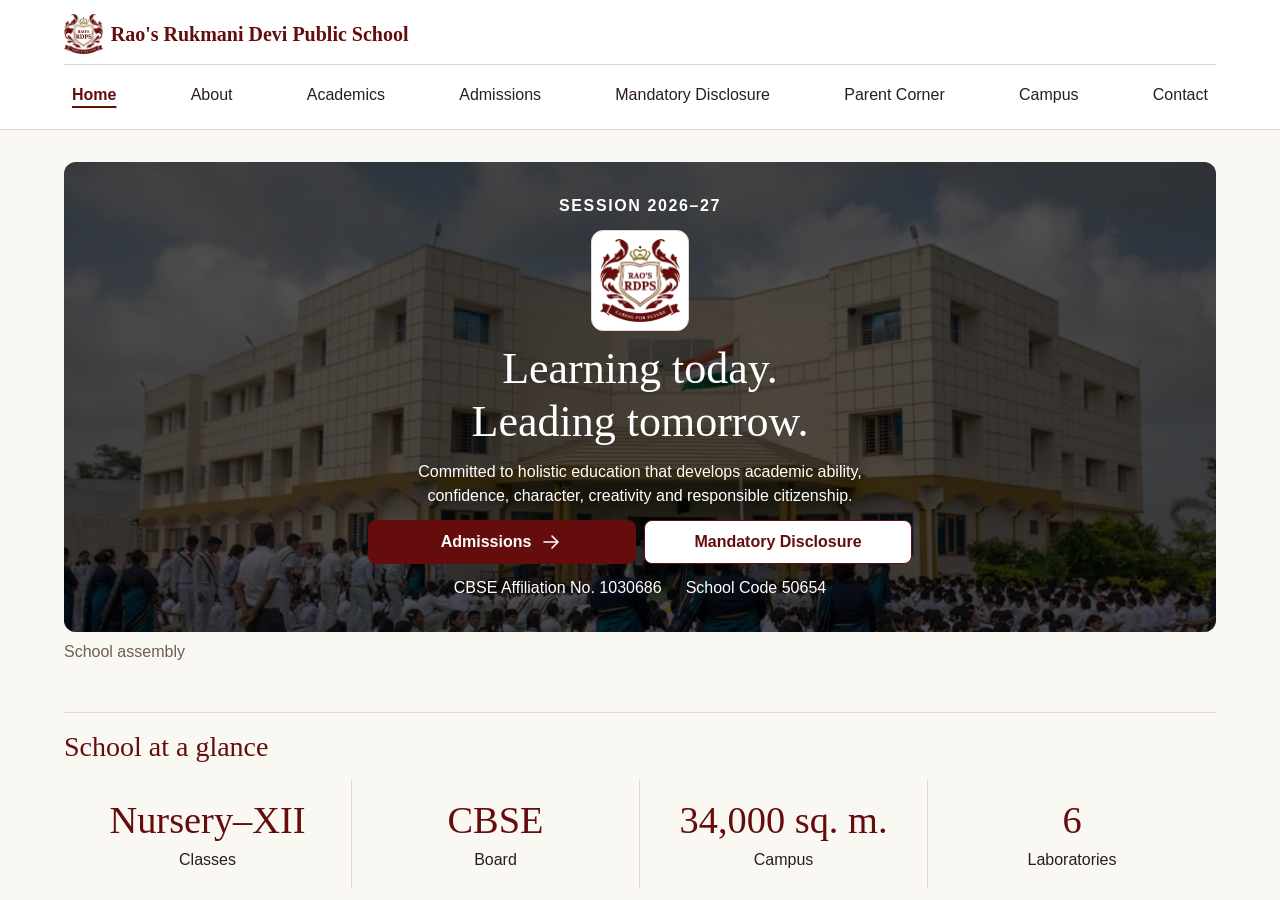
<file: index.html>
<!doctype html>
<html lang="en">
<head>
  <meta charset="utf-8">
  <meta name="viewport" content="width=device-width, initial-scale=1">
  <meta name="color-scheme" content="light">
  <title>Rao's Rukmani Devi Public School — Home</title>
  <meta name="description" content="Explore the school at a glance, our philosophy, academic pathways, quick links and notices.">
  <meta name="robots" content="noindex">
  <link rel="stylesheet" href="styles.css">
  <script src="site-content.js" defer></script>
  <script src="site-config.js" defer></script>
  <script src="site.js" defer></script>
</head>
<body data-page="home">
  <header id="site-header" class="site-header"></header>
  <main id="main-content" class="site-main" tabindex="-1">
    <noscript>
      <div class="container page-shell noscript-fallback">
        <p>Rao's Rukmani Devi Public School</p>
        <h1>Home</h1>
        <p>This page needs JavaScript. Please enable JavaScript or call the school for help.</p>
        <p>Phone: <a href="tel:+917793276722">07793-276722</a> or <a href="tel:+916266220549">6266220549</a>.</p>
      </div>
    </noscript>
  </main>
  <footer id="site-footer" class="site-footer"></footer>
</body>
</html>
</file>
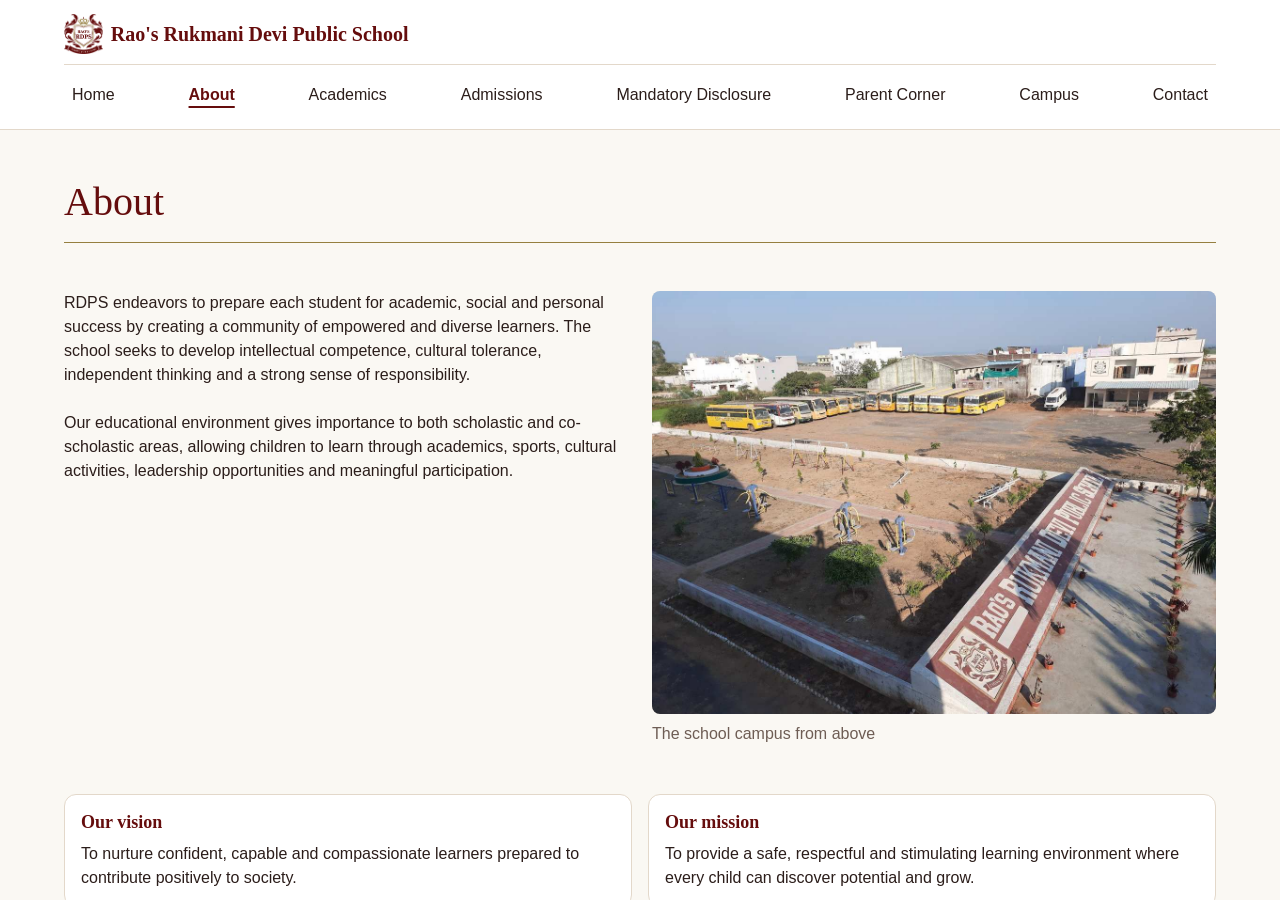
<file: about.html>
<!doctype html>
<html lang="en">
<head>
  <meta charset="utf-8">
  <meta name="viewport" content="width=device-width, initial-scale=1">
  <meta name="color-scheme" content="light">
  <title>Rao's Rukmani Devi Public School — About</title>
  <meta name="description" content="Read about our philosophy, the principal&#x27;s message, staff, alumni and CBSE affiliation.">
  <meta name="robots" content="noindex">
  <link rel="stylesheet" href="styles.css">
  <script src="site-content.js" defer></script>
  <script src="site-config.js" defer></script>
  <script src="site.js" defer></script>
</head>
<body data-page="about">
  <header id="site-header" class="site-header"></header>
  <main id="main-content" class="site-main" tabindex="-1">
    <noscript>
      <div class="container page-shell noscript-fallback">
        <p>Rao's Rukmani Devi Public School</p>
        <h1>About</h1>
        <p>This page needs JavaScript. Please enable JavaScript or call the school for help.</p>
        <p>Phone: <a href="tel:+917793276722">07793-276722</a> or <a href="tel:+916266220549">6266220549</a>.</p>
      </div>
    </noscript>
  </main>
  <footer id="site-footer" class="site-footer"></footer>
</body>
</html>
</file>
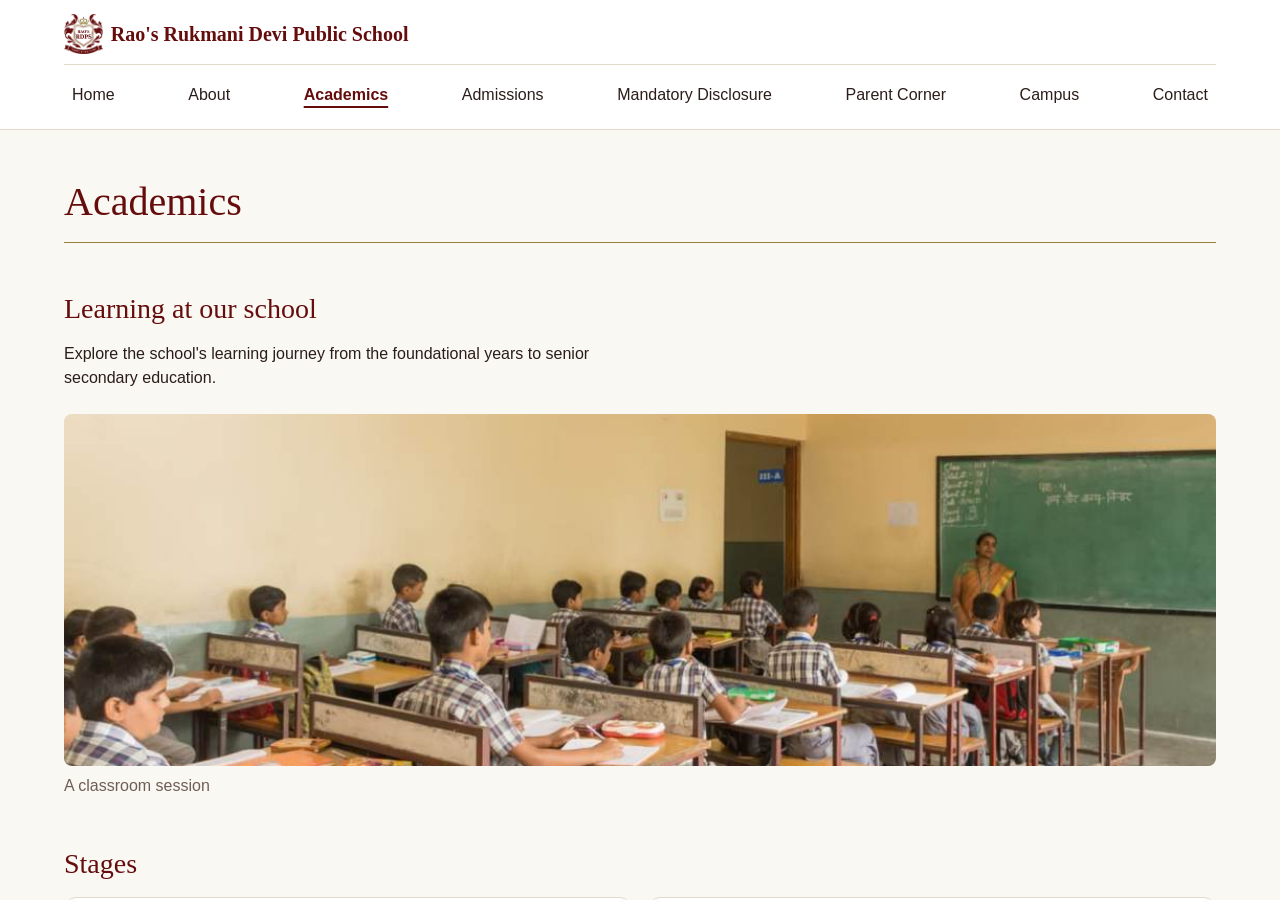
<file: academics.html>
<!doctype html>
<html lang="en">
<head>
  <meta charset="utf-8">
  <meta name="viewport" content="width=device-width, initial-scale=1">
  <meta name="color-scheme" content="light">
  <title>Rao's Rukmani Devi Public School — Academics</title>
  <meta name="description" content="Explore learning stages from Nursery to Class XII, Senior Secondary streams and a sample book list.">
  <meta name="robots" content="noindex">
  <link rel="stylesheet" href="styles.css">
  <script src="site-content.js" defer></script>
  <script src="site-config.js" defer></script>
  <script src="site.js" defer></script>
</head>
<body data-page="academics">
  <header id="site-header" class="site-header"></header>
  <main id="main-content" class="site-main" tabindex="-1">
    <noscript>
      <div class="container page-shell noscript-fallback">
        <p>Rao's Rukmani Devi Public School</p>
        <h1>Academics</h1>
        <p>This page needs JavaScript. Please enable JavaScript or call the school for help.</p>
        <p>Phone: <a href="tel:+917793276722">07793-276722</a> or <a href="tel:+916266220549">6266220549</a>.</p>
      </div>
    </noscript>
  </main>
  <footer id="site-footer" class="site-footer"></footer>
</body>
</html>
</file>
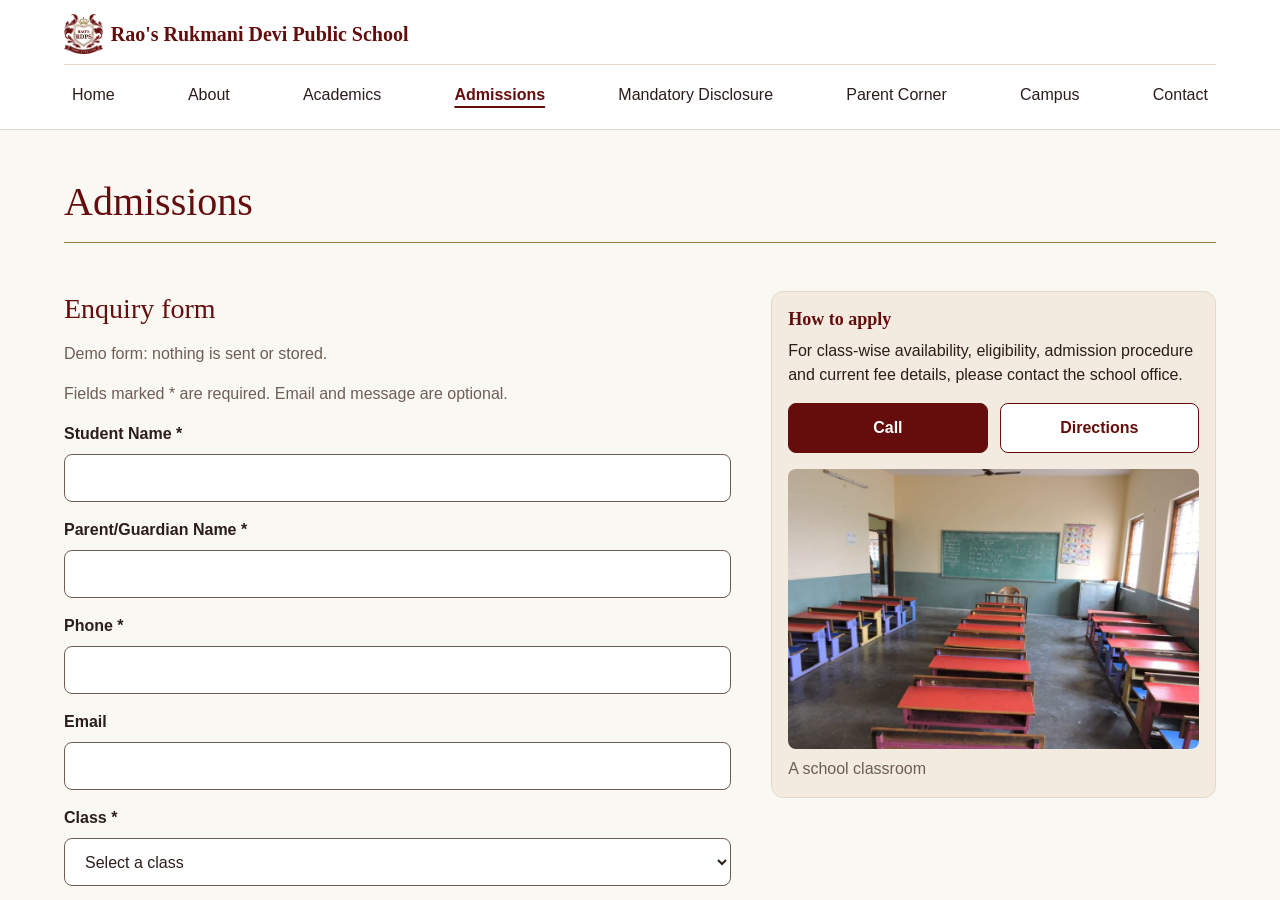
<file: admissions.html>
<!doctype html>
<html lang="en">
<head>
  <meta charset="utf-8">
  <meta name="viewport" content="width=device-width, initial-scale=1">
  <meta name="color-scheme" content="light">
  <title>Rao's Rukmani Devi Public School — Admissions</title>
  <meta name="description" content="Find out how to apply, try the demo enquiry form and contact the school about admissions.">
  <meta name="robots" content="noindex">
  <link rel="stylesheet" href="styles.css">
  <script src="site-content.js" defer></script>
  <script src="site-config.js" defer></script>
  <script src="site.js" defer></script>
</head>
<body data-page="admissions">
  <header id="site-header" class="site-header"></header>
  <main id="main-content" class="site-main" tabindex="-1">
    <noscript>
      <div class="container page-shell noscript-fallback">
        <p>Rao's Rukmani Devi Public School</p>
        <h1>Admissions</h1>
        <p>This page needs JavaScript. Please enable JavaScript or call the school for help.</p>
        <p>Phone: <a href="tel:+917793276722">07793-276722</a> or <a href="tel:+916266220549">6266220549</a>.</p>
      </div>
    </noscript>
  </main>
  <footer id="site-footer" class="site-footer"></footer>
</body>
</html>
</file>
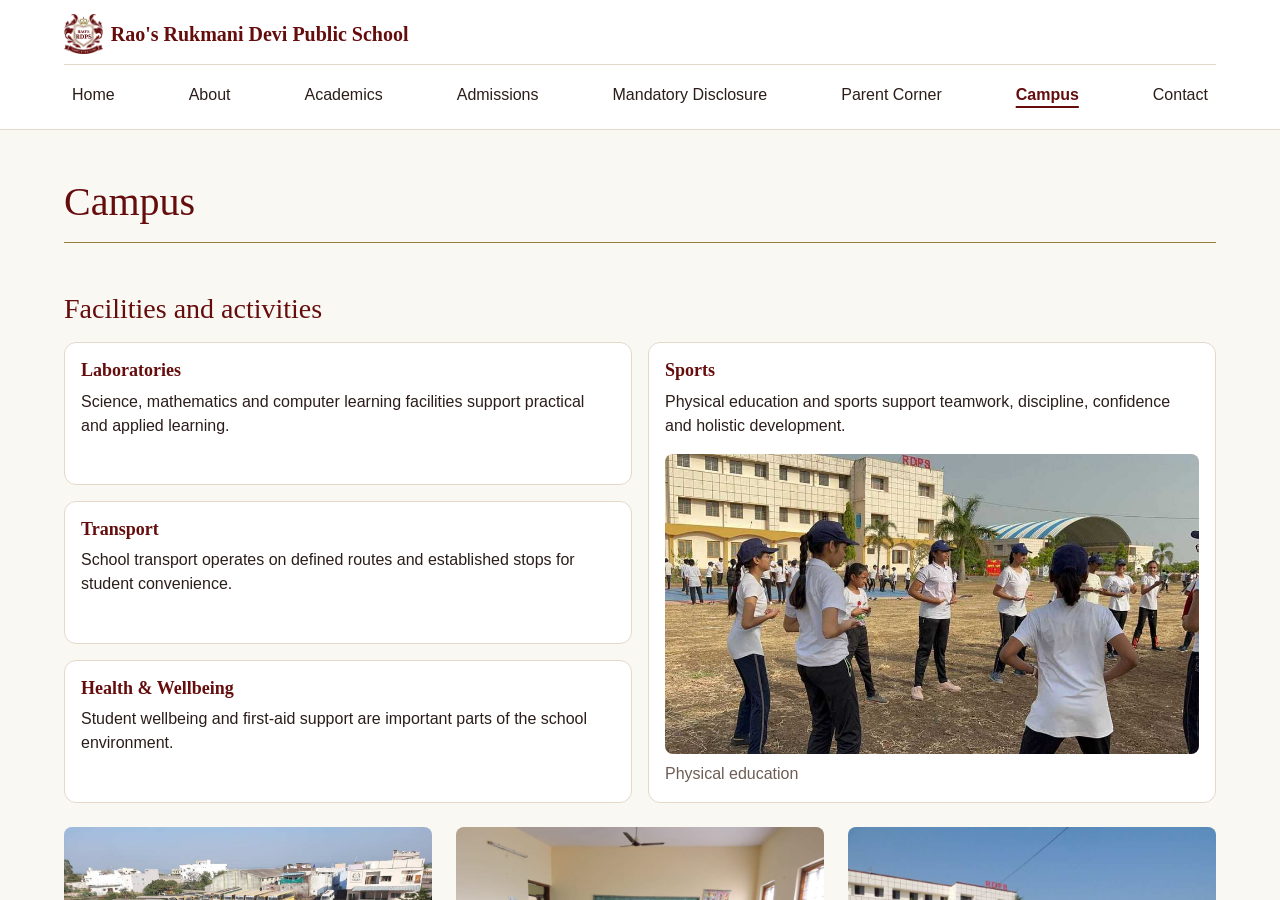
<file: campus.html>
<!doctype html>
<html lang="en">
<head>
  <meta charset="utf-8">
  <meta name="viewport" content="width=device-width, initial-scale=1">
  <meta name="color-scheme" content="light">
  <title>Rao's Rukmani Devi Public School — Campus</title>
  <meta name="description" content="Explore school facilities and activities, including laboratories, sports, transport, wellbeing and video availability.">
  <meta name="robots" content="noindex">
  <link rel="stylesheet" href="styles.css">
  <script src="site-content.js" defer></script>
  <script src="site-config.js" defer></script>
  <script src="site.js" defer></script>
</head>
<body data-page="campus">
  <header id="site-header" class="site-header"></header>
  <main id="main-content" class="site-main" tabindex="-1">
    <noscript>
      <div class="container page-shell noscript-fallback">
        <p>Rao's Rukmani Devi Public School</p>
        <h1>Campus</h1>
        <p>This page needs JavaScript. Please enable JavaScript or call the school for help.</p>
        <p>Phone: <a href="tel:+917793276722">07793-276722</a> or <a href="tel:+916266220549">6266220549</a>.</p>
      </div>
    </noscript>
  </main>
  <footer id="site-footer" class="site-footer"></footer>
</body>
</html>
</file>
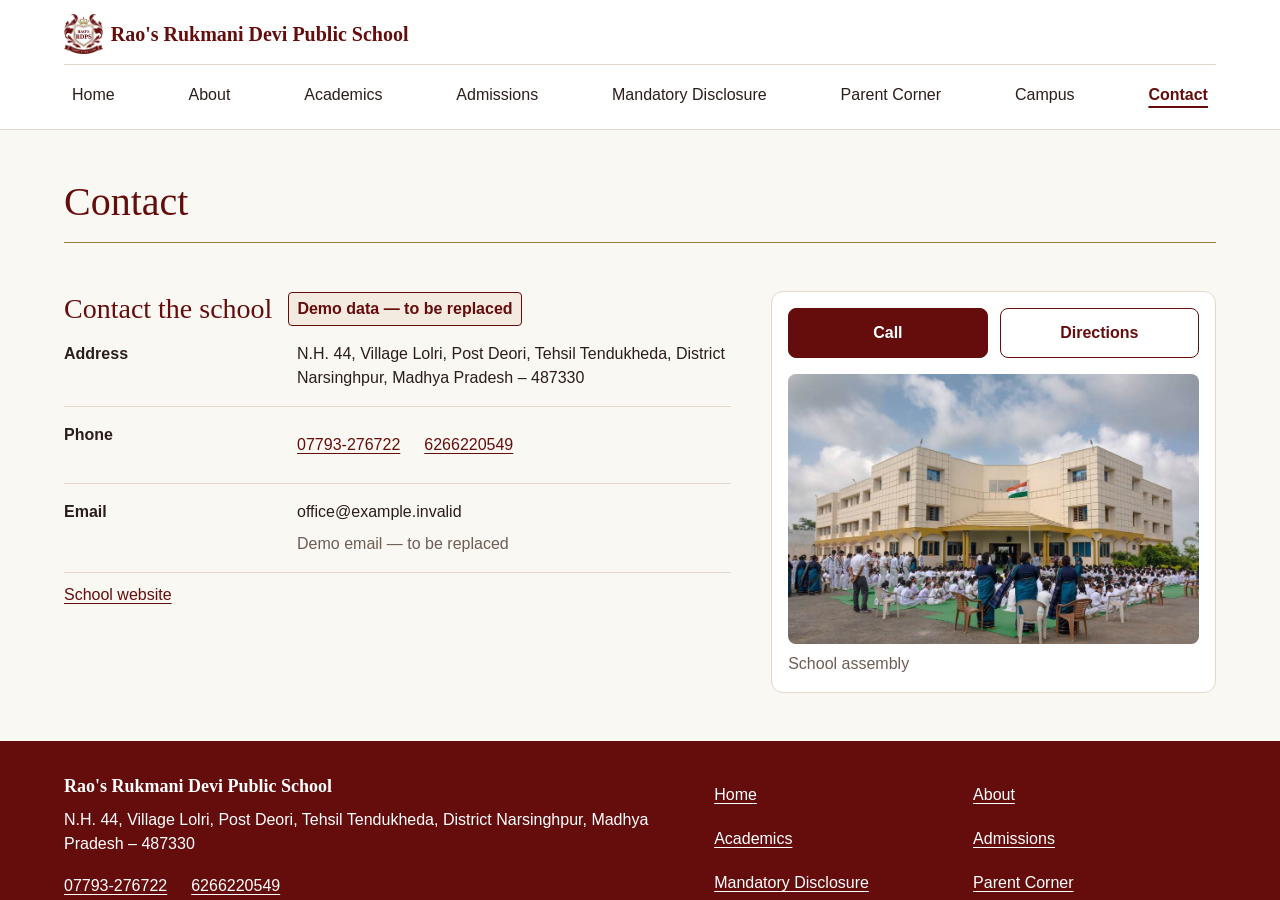
<file: contact.html>
<!doctype html>
<html lang="en">
<head>
  <meta charset="utf-8">
  <meta name="viewport" content="width=device-width, initial-scale=1">
  <meta name="color-scheme" content="light">
  <title>Rao's Rukmani Devi Public School — Contact</title>
  <meta name="description" content="Find the school&#x27;s address, phone numbers, official website and directions.">
  <meta name="robots" content="noindex">
  <link rel="stylesheet" href="styles.css">
  <script src="site-content.js" defer></script>
  <script src="site-config.js" defer></script>
  <script src="site.js" defer></script>
</head>
<body data-page="contact">
  <header id="site-header" class="site-header"></header>
  <main id="main-content" class="site-main" tabindex="-1">
    <noscript>
      <div class="container page-shell noscript-fallback">
        <p>Rao's Rukmani Devi Public School</p>
        <h1>Contact</h1>
        <p>This page needs JavaScript. Please enable JavaScript or call the school for help.</p>
        <p>Phone: <a href="tel:+917793276722">07793-276722</a> or <a href="tel:+916266220549">6266220549</a>.</p>
      </div>
    </noscript>
  </main>
  <footer id="site-footer" class="site-footer"></footer>
</body>
</html>
</file>
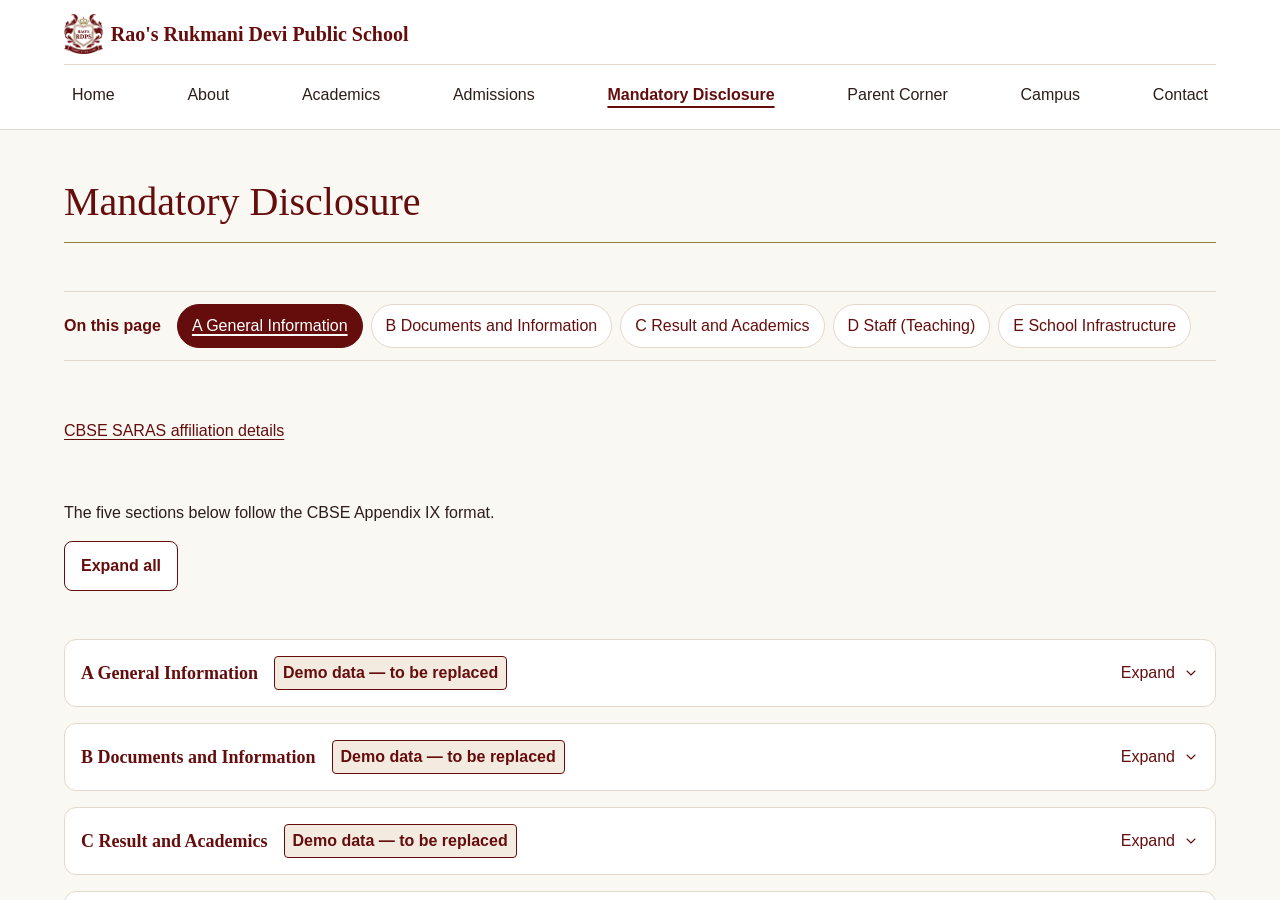
<file: disclosure.html>
<!doctype html>
<html lang="en">
<head>
  <meta charset="utf-8">
  <meta name="viewport" content="width=device-width, initial-scale=1">
  <meta name="color-scheme" content="light">
  <title>Rao's Rukmani Devi Public School — Mandatory Disclosure</title>
  <meta name="description" content="Browse school information, the demo document catalogue, academic disclosures, teaching staff and infrastructure.">
  <meta name="robots" content="noindex">
  <link rel="stylesheet" href="styles.css">
  <script src="site-content.js" defer></script>
  <script src="site-config.js" defer></script>
  <script src="site.js" defer></script>
</head>
<body data-page="disclosure">
  <header id="site-header" class="site-header"></header>
  <main id="main-content" class="site-main" tabindex="-1">
    <noscript>
      <div class="container page-shell noscript-fallback">
        <p>Rao's Rukmani Devi Public School</p>
        <h1>Mandatory Disclosure</h1>
        <p>This page needs JavaScript. Please enable JavaScript or call the school for help.</p>
        <p>Phone: <a href="tel:+917793276722">07793-276722</a> or <a href="tel:+916266220549">6266220549</a>.</p>
      </div>
    </noscript>
  </main>
  <footer id="site-footer" class="site-footer"></footer>
</body>
</html>
</file>
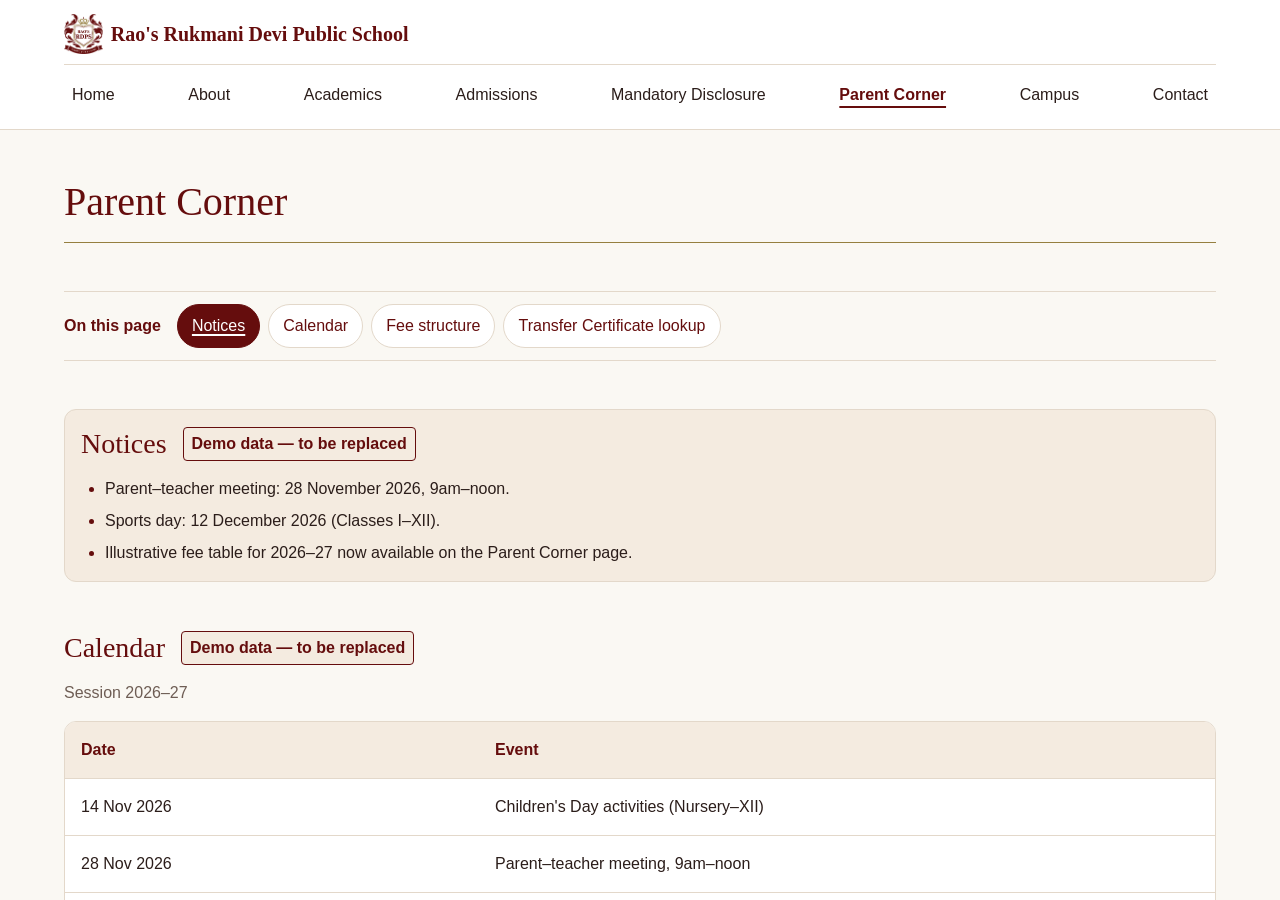
<file: parent.html>
<!doctype html>
<html lang="en">
<head>
  <meta charset="utf-8">
  <meta name="viewport" content="width=device-width, initial-scale=1">
  <meta name="color-scheme" content="light">
  <title>Rao's Rukmani Devi Public School — Parent Corner</title>
  <meta name="description" content="Find shared notices, the sample calendar, illustrative fee structure and demo Transfer Certificate lookup.">
  <meta name="robots" content="noindex">
  <link rel="stylesheet" href="styles.css">
  <script src="site-content.js" defer></script>
  <script src="site-config.js" defer></script>
  <script src="site.js" defer></script>
</head>
<body data-page="parent">
  <header id="site-header" class="site-header"></header>
  <main id="main-content" class="site-main" tabindex="-1">
    <noscript>
      <div class="container page-shell noscript-fallback">
        <p>Rao's Rukmani Devi Public School</p>
        <h1>Parent Corner</h1>
        <p>This page needs JavaScript. Please enable JavaScript or call the school for help.</p>
        <p>Phone: <a href="tel:+917793276722">07793-276722</a> or <a href="tel:+916266220549">6266220549</a>.</p>
      </div>
    </noscript>
  </main>
  <footer id="site-footer" class="site-footer"></footer>
</body>
</html>
</file>
<file: styles.css>
* {
  box-sizing: border-box;
}

html {
  font-family: -apple-system, "Segoe UI", Roboto, "Helvetica Neue", Arial, sans-serif;
  font-size: 16px;
  -webkit-text-size-adjust: 100%;
  color-scheme: light;
  scroll-behavior: smooth;
}

body {
  display: flex;
  flex-direction: column;
  min-width: 320px;
  min-height: 100vh;
  min-height: 100svh;
  margin: 0;
  background: var(--background);
  color: var(--text);
  font-size: 1rem;
  line-height: 1.5;
}

[hidden] {
  display: none !important;
}

.scroll-enhanced {
  height: 100vh;
  height: 100svh;
  min-height: 0;
  overflow: hidden;
}

.site-viewport {
  display: flex;
  flex: 1;
  flex-direction: column;
  min-height: 0;
  overflow-y: auto;
  scroll-behavior: smooth;
  scroll-padding-bottom: 1rem;
}

.site-viewport > .site-header,
.site-viewport > .site-footer {
  flex-shrink: 0;
}

.site-viewport > .site-main {
  flex: 1 0 auto;
}

.scroll-controls {
  flex-shrink: 0;
  height: calc(var(--control-height, 44px) + 1.5rem + env(safe-area-inset-bottom, 0px));
  border-top: 1px solid var(--border);
  background: var(--background);
}

.back-to-top.button {
  position: fixed;
  z-index: 11;
  right: max(1rem, env(safe-area-inset-right, 0px));
  bottom: calc(0.75rem + env(safe-area-inset-bottom, 0px));
  width: auto;
  max-width: calc(100% - 2rem);
  min-height: 44px;
  padding: 0.5rem 0.75rem;
}

button,
input,
select,
textarea {
  font: inherit;
}

button,
summary {
  cursor: pointer;
}

a {
  color: var(--primary);
  text-decoration-thickness: 1px;
  text-underline-offset: 0.2em;
  overflow-wrap: anywhere;
}

a:hover {
  text-decoration-thickness: 2px;
}

:focus-visible {
  outline: 3px solid var(--primary);
  outline-offset: 4px;
}

h1,
h2,
h3,
p,
dl,
dd {
  margin: 0;
}

h1,
h2,
h3,
.school-name {
  font-family: Georgia, "Iowan Old Style", "Times New Roman", serif;
  color: var(--primary);
}

h1,
h2,
h3 {
  line-height: 1.25;
  overflow-wrap: anywhere;
}

h1 {
  font-size: 1.875rem;
  font-weight: 400;
  line-height: 1.2;
}

h2 {
  font-size: 1.375rem;
  font-weight: 400;
}

h3 {
  font-size: 1.125rem;
  font-weight: 700;
}

p {
  max-width: 66ch;
  overflow-wrap: anywhere;
}

svg,
img {
  display: block;
  flex-shrink: 0;
}

.container {
  width: 100%;
  max-width: 76rem;
  margin-inline: auto;
  padding-inline: 1rem;
}

.visually-hidden {
  position: absolute;
  width: 1px;
  height: 1px;
  margin: -1px;
  padding: 0;
  overflow: hidden;
  clip-path: inset(50%);
  white-space: nowrap;
  border: 0;
}

.skip-link {
  position: fixed;
  z-index: 20;
  top: 0.5rem;
  left: 1rem;
  display: flex;
  align-items: center;
  min-height: 44px;
  padding: 0.75rem 1rem;
  border: 1px solid var(--primary);
  border-radius: 0.5rem;
  background: var(--surface);
  opacity: 0;
  transform: translateY(-200%);
}

.skip-link:focus {
  opacity: 1;
  transform: translateY(0);
}

.site-header {
  position: sticky;
  z-index: 10;
  top: 0;
  border-bottom: 1px solid var(--border);
  background: var(--surface);
  transition: transform 180ms ease-out;
}

.site-header.is-hidden:not(:focus-within):not(.is-menu-open) {
  transform: translateY(-100%);
}

.header-inner {
  display: grid;
  grid-template-columns: minmax(0, 1fr) auto;
  align-items: center;
  gap: 1rem 0.5rem;
  padding-block: 0.75rem;
}

.brand {
  display: flex;
  align-items: center;
  gap: 0.5rem;
  min-width: 0;
  min-height: 44px;
  width: fit-content;
  max-width: 100%;
  text-decoration: none;
}

.brand-logo {
  width: auto;
  height: 40px;
  aspect-ratio: 325 / 336;
  object-fit: contain;
}

.school-name {
  max-width: 13rem;
  font-size: 1rem;
  font-weight: 700;
  line-height: 1.25;
  text-wrap: balance;
}

.menu-button {
  display: inline-flex;
  align-items: center;
  justify-content: center;
  gap: 0.5rem;
  min-width: 44px;
  min-height: 44px;
  padding: 0.5rem;
  border: 1px solid var(--primary);
  border-radius: 0.5rem;
  background: var(--surface);
  color: var(--primary);
  white-space: nowrap;
}

.menu-button:hover {
  background: var(--soft);
}

.menu-button svg {
  width: 24px;
  height: 24px;
}

.site-navigation {
  grid-column: 1 / -1;
  min-width: 0;
  max-height: calc(100vh - 7rem);
  max-height: calc(100svh - 7rem);
  overflow-y: auto;
  border-top: 1px solid var(--border);
  padding-top: 0.5rem;
}

.nav-list {
  display: grid;
  margin: 0;
  padding: 0;
  list-style: none;
}

.nav-link {
  display: flex;
  align-items: center;
  min-height: 44px;
  padding: 0.5rem;
  color: var(--text);
  text-decoration: none;
}

.nav-link:hover {
  background: var(--soft);
  color: var(--primary);
}

.nav-link[aria-current="page"] {
  color: var(--primary);
  font-weight: 700;
  text-decoration: underline;
  text-decoration-thickness: 2px;
  text-underline-offset: 0.375em;
}

.site-main {
  flex: 1;
  min-width: 0;
}

.site-main,
.site-main [id] {
  scroll-margin-top: calc(var(--header-height, 6rem) + 1rem);
}

.noscript-fallback {
  background: #faf8f3;
  color: #2b1d1a;
}

.noscript-fallback h1,
.noscript-fallback a {
  color: #650d0d;
}

.page-navigation {
  display: flex;
  flex-wrap: wrap;
  align-items: center;
  gap: 0.75rem 1rem;
  border-block: 1px solid var(--border);
  padding-block: 0.75rem;
}

.page-navigation-heading {
  font-family: inherit;
  font-size: 1rem;
  font-weight: 700;
}

.page-navigation-list {
  display: flex;
  flex-wrap: wrap;
  gap: 0.5rem;
  margin: 0;
  padding: 0;
  list-style: none;
}

.page-navigation-list li {
  max-width: 100%;
}

.page-navigation-list a {
  display: inline-flex;
  align-items: center;
  min-height: 44px;
  max-width: 100%;
  border: 1px solid var(--border);
  border-radius: 1.5rem;
  padding: 0.5rem 0.875rem;
  background: var(--surface);
  text-decoration: none;
}

.page-navigation-list a:hover {
  border-color: var(--primary);
  background: var(--soft);
}

.page-navigation-list a[aria-current="location"] {
  border-color: var(--primary);
  background: var(--primary);
  color: var(--surface);
  text-decoration: underline;
  text-decoration-thickness: 2px;
}

@media screen and (width < 600px) {
  body[data-page="disclosure"] .page-navigation-list {
    flex-wrap: nowrap;
    min-width: 0;
    width: 100%;
    overflow-x: auto;
    overscroll-behavior-inline: contain;
    padding: 0.5rem;
    scroll-padding-inline: 0.5rem;
  }

  body[data-page="disclosure"] .page-navigation-list li {
    flex: 0 0 auto;
    max-width: none;
  }

  body[data-page="disclosure"] .page-navigation-list a {
    white-space: nowrap;
  }
}

.page-shell {
  display: grid;
  gap: 2rem;
  padding-block: 2rem;
}

.page-shell > *,
.card-grid > * {
  min-width: 0;
}

.page-title {
  border-bottom: 1px solid var(--accent);
  padding-bottom: 1rem;
}

.section-heading {
  margin-bottom: 1rem;
}

.section-heading-row {
  display: flex;
  flex-wrap: wrap;
  align-items: center;
  gap: 0.5rem 1rem;
  margin-bottom: 1rem;
}

.section-heading-row > .section-heading {
  margin-bottom: 0;
}

.home-shell {
  padding-top: 1rem;
}

.hero {
  background: var(--background);
}

.hero-stage {
  display: grid;
  gap: 1rem;
}

.hero-media {
  position: relative;
  height: min(30vh, 18rem);
  overflow: hidden;
  border-radius: 0.75rem;
  background: var(--soft);
}

.hero-media img {
  width: 100%;
  height: 100%;
  background: var(--soft);
  object-fit: cover;
  object-position: center 42%;
}

.hero-caption {
  margin-top: 0.5rem;
  color: var(--muted);
  font-size: 1rem;
}

.hero-inner {
  display: grid;
  justify-items: center;
  gap: 0.5rem;
  max-width: 46rem;
  margin-inline: auto;
  text-align: center;
}

.hero-identity {
  display: flex;
  align-items: center;
  justify-content: center;
  gap: 0.75rem;
}

.eyebrow {
  color: var(--muted);
  color: color-mix(in srgb, var(--accent) 70%, var(--text) 30%);
  font-size: 1rem;
  font-weight: 600;
  letter-spacing: 0.1em;
  text-transform: uppercase;
}

.hero-inner h1 {
  max-width: 24ch;
  font-size: 1.75rem;
  text-wrap: balance;
}

.hero-tagline {
  max-width: 58ch;
}

.school-codes {
  display: flex;
  flex-wrap: wrap;
  justify-content: center;
  gap: 0.25rem 1.5rem;
  color: var(--muted);
}

.hero-actions {
  display: flex;
  flex-wrap: wrap;
  gap: 0.5rem;
  width: 100%;
  max-width: 34rem;
}

.hero-actions .button {
  flex: 1 1 14rem;
  padding: 0.5rem 0.75rem;
}

.stats-strip {
  border-block: 1px solid var(--border);
  padding-block: 1rem;
}

.stats-grid {
  display: grid;
  grid-template-columns: repeat(2, minmax(0, 1fr));
  gap: 0;
}

.stat-item {
  display: flex;
  flex-direction: column;
  gap: 0.25rem;
  min-width: 0;
  border-inline-end: 1px solid var(--border);
  padding: 1rem 0.5rem;
  text-align: center;
}

.stat-item:nth-child(even) {
  border-inline-end: 0;
}

.stat-item:nth-child(n + 3) {
  border-top: 1px solid var(--border);
}

.stat-label {
  font-size: 1rem;
  font-weight: 400;
}

.stat-value {
  order: -1;
  color: var(--primary);
  font-family: Georgia, "Iowan Old Style", "Times New Roman", serif;
  font-size: clamp(1.25rem, 6vw, 2.5rem);
  line-height: 1.25;
  white-space: nowrap;
}

.card,
.callout {
  min-width: 0;
  border: 1px solid var(--border);
  border-radius: 0.75rem;
  padding: 1rem;
  background: var(--surface);
}

.card > .section-heading {
  margin-bottom: 0.5rem;
  font-size: 1.125rem;
  font-weight: 700;
}

.hero-logo-card {
  flex-shrink: 0;
  width: fit-content;
  padding: 0.375rem;
  background: var(--surface);
}

.hero-logo {
  width: 56px;
  height: auto;
  aspect-ratio: 325 / 336;
  object-fit: contain;
}

.button {
  display: inline-flex;
  align-items: center;
  justify-content: center;
  gap: 0.5rem;
  width: 100%;
  min-width: 44px;
  min-height: 44px;
  padding: 0.75rem 1rem;
  border: 1px solid var(--primary);
  border-radius: 0.5rem;
  background: var(--primary);
  color: var(--surface);
  font-weight: 600;
  line-height: 1.5;
  text-align: center;
  text-decoration: none;
}

.button:hover {
  border-color: var(--primaryHover);
  background: var(--primaryHover);
  text-decoration: none;
}

.button svg {
  width: 24px;
  height: 24px;
}

.button-secondary {
  background: var(--surface);
  color: var(--primary);
}

.button-secondary:hover {
  background: var(--soft);
  color: var(--primaryHover);
}

.contact-actions {
  display: flex;
  flex-wrap: wrap;
  gap: 0.75rem;
  width: 100%;
  max-width: 26rem;
}

.contact-actions .button {
  flex: 1 1 8rem;
  width: auto;
}

.phone-links {
  display: flex;
  flex-wrap: wrap;
  gap: 0.25rem 1.5rem;
  margin: 0;
  padding: 0;
  list-style: none;
}

.phone-links a {
  white-space: nowrap;
}

.card-grid,
.quick-grid,
.pathway-grid {
  display: grid;
  gap: 1rem;
}

.quick-link {
  display: flex;
  align-items: center;
  justify-content: space-between;
  gap: 1rem;
  min-height: 64px;
  font-family: Georgia, "Iowan Old Style", "Times New Roman", serif;
  font-size: 1.125rem;
  font-weight: 700;
  text-decoration: none;
}

.quick-link:hover {
  border-color: var(--primary);
}

.quick-link svg {
  width: 24px;
  height: 24px;
  color: var(--accent);
}

.callout {
  background: var(--soft);
}

.callout p + p {
  margin-top: 1rem;
}

.notice-list {
  display: grid;
  gap: 0.5rem;
  margin: 0;
  padding-left: 1.5rem;
  overflow-wrap: anywhere;
}

.notice-list li::marker {
  color: var(--primary);
}

.about-intro,
.principal-layout {
  display: grid;
  gap: 1rem;
}

.photo-layout,
.photo-copy,
.photo-grid {
  display: grid;
  align-items: start;
  gap: 1.5rem;
}

.photo-layout > *,
.photo-grid > * {
  min-width: 0;
}

.school-photo {
  min-width: 0;
  margin: 0;
  break-inside: avoid;
}

.school-photo img {
  width: 100%;
  height: auto;
  border-radius: 0.5rem;
  background: var(--soft);
}

.school-photo figcaption {
  margin-top: 0.5rem;
  color: var(--muted);
  font-size: 1rem;
  overflow-wrap: anywhere;
}

.card-with-photo .school-photo {
  margin-top: 1rem;
}

.facility-photos {
  margin-top: 1.5rem;
}

.academics-banner {
  margin-top: 1.5rem;
}

.academics-banner img {
  height: clamp(11rem, 30vw, 22rem);
  object-fit: cover;
}

.academic-stages {
  align-items: start;
}

.academic-stage {
  display: flex;
  flex-direction: column;
}

.academic-stage.card-with-photo .school-photo {
  margin-top: auto;
  padding-top: 1rem;
}

.academic-stage .school-photo img {
  max-height: 220px;
  object-fit: cover;
}

.split-layout {
  display: grid;
  align-items: start;
  gap: 2rem;
}

.split-layout > * {
  min-width: 0;
}

.admissions-sidebar .contact-actions {
  margin-block: 1rem;
}

.admissions-sidebar .school-photo img,
.contact-sidebar .school-photo img {
  max-height: 280px;
  object-fit: cover;
}

.contact-sidebar {
  display: grid;
  gap: 1rem;
}

.principal-details {
  display: grid;
  align-content: start;
  gap: 0.5rem;
}

.principal-details dd + dt {
  margin-top: 0.5rem;
}

.staff-list {
  display: grid;
  column-gap: 1.5rem;
}

.staff-list .data-row,
.staff-list .data-row:first-child {
  grid-template-columns: minmax(0, 1fr) auto;
  align-content: start;
  gap: 1rem;
  padding-block: 1rem;
}

.staff-list dd {
  color: var(--primary);
  font-family: Georgia, "Iowan Old Style", "Times New Roman", serif;
  font-size: 1.75rem;
}

.stream-alternative {
  margin-top: 1rem;
}

dt {
  font-weight: 600;
}

dd {
  min-width: 0;
  overflow-wrap: anywhere;
}

.data-row {
  display: grid;
  gap: 0.5rem;
  border-bottom: 1px solid var(--border);
  padding-block: 1rem;
}

.data-row:first-child {
  padding-top: 0;
}

.resource-links,
.button-row {
  display: flex;
  flex-direction: column;
  align-items: flex-start;
  gap: 1rem;
  margin-top: 1rem;
}

.text-link {
  display: inline-flex;
  align-items: center;
  width: fit-content;
  max-width: 100%;
  min-width: 44px;
  min-height: 44px;
  padding-block: 0.5rem;
}

.enquiry-section,
.tc-lookup-section,
.contact-details {
  width: 100%;
  max-width: 48rem;
}

.section-note {
  margin-bottom: 1rem;
  color: var(--muted);
}

.data-note {
  margin-top: 0.5rem;
  color: var(--muted);
}

.demo-label,
.demo-badge {
  width: fit-content;
  max-width: 100%;
  border: 1px solid currentColor;
  border-radius: 0.25rem;
  padding: 0.25rem 0.5rem;
  background: var(--soft);
  color: var(--primary);
  font-family: -apple-system, "Segoe UI", Roboto, "Helvetica Neue", Arial, sans-serif;
  font-size: 1rem;
  font-weight: 600;
  line-height: 1.5;
  overflow-wrap: anywhere;
}

.demo-label {
  margin-bottom: 1rem;
}

.demo-badge {
  display: inline-flex;
  margin: 0;
}

.enquiry-form,
.tc-lookup-form {
  display: grid;
  gap: 1rem;
}

.tc-lookup-result:not(:empty) {
  margin-top: 1rem;
}

.field {
  display: grid;
  gap: 0.5rem;
  min-width: 0;
}

.field label {
  font-weight: 600;
}

.field input,
.field select,
.field textarea {
  width: 100%;
  min-width: 0;
  min-height: 48px;
  border: 1px solid var(--muted);
  border-radius: 0.5rem;
  padding: 0.5rem 1rem;
  background: var(--surface);
  color: var(--text);
  font-size: 1rem;
  line-height: 1.5;
}

.field textarea {
  min-height: 144px;
  resize: vertical;
}

.field [aria-invalid="true"] {
  border-color: var(--error);
}

.field-error {
  color: var(--error);
}

.thank-you {
  border: 1px solid var(--border);
  border-radius: 0.75rem;
  padding: 1rem;
  background: var(--soft);
}

.disclosure-list {
  display: grid;
  gap: 1rem;
}

.disclosure-controls {
  display: grid;
  justify-items: start;
  gap: 1rem;
}

.disclosure-controls .button {
  width: auto;
}

.disclosure-section {
  min-width: 0;
  border: 1px solid var(--border);
  border-radius: 0.75rem;
  background: var(--surface);
}

.disclosure-section > summary {
  display: flex;
  align-items: center;
  justify-content: space-between;
  gap: 1rem;
  min-height: 64px;
  border-radius: 0.75rem;
  padding: 1rem;
  color: var(--primary);
  list-style: none;
}

.disclosure-section > summary::-webkit-details-marker {
  display: none;
}

.disclosure-section > summary::marker {
  content: "";
}

.disclosure-section > summary:hover {
  background: var(--soft);
}

.disclosure-title {
  display: flex;
  flex: 1 1 20rem;
  flex-wrap: wrap;
  align-items: center;
  gap: 0.5rem 1rem;
  min-width: 0;
  font-family: Georgia, "Iowan Old Style", "Times New Roman", serif;
  font-size: 1.125rem;
  font-weight: 700;
  overflow-wrap: anywhere;
}

.disclosure-heading {
  display: flex;
  flex-wrap: wrap;
  align-items: center;
  justify-content: space-between;
  gap: 0.75rem 1rem;
  width: 100%;
  font-size: 1.125rem;
}

.disclosure-action {
  display: inline-flex;
  align-items: center;
  gap: 0.5rem;
  flex-shrink: 0;
  font-family: -apple-system, "Segoe UI", Roboto, "Helvetica Neue", Arial, sans-serif;
  font-size: 1rem;
}

.disclosure-action svg {
  width: 16px;
  height: 16px;
}

.disclosure-section[open] .disclosure-action svg {
  transform: rotate(180deg);
}

.disclosure-rows {
  padding-inline: 1rem;
}

.disclosure-rows .data-row:first-child {
  border-top: 1px solid var(--border);
  padding-top: 1rem;
}

.disclosure-rows .data-row:last-child {
  border-bottom: 0;
}

.document-record > summary {
  min-height: 44px;
  padding-block: 0.5rem;
  color: var(--primary);
  text-decoration: underline;
  text-underline-offset: 0.2em;
}

.document-record-content {
  display: grid;
  gap: 0.5rem;
  margin-top: 0.5rem;
}

.document-record-id {
  font-weight: 600;
}

.table-box {
  width: 100%;
  min-width: 0;
  overflow-x: auto;
  overscroll-behavior-inline: contain;
  border: 1px solid var(--border);
  border-radius: 0.75rem;
  background: var(--surface);
}

.data-table {
  width: 100%;
  border-collapse: collapse;
  text-align: left;
}

.calendar-table,
.fee-table {
  table-layout: fixed;
  overflow-wrap: anywhere;
}

.calendar-table th:first-child {
  width: 36%;
}

.data-table th,
.data-table td {
  border-bottom: 1px solid var(--border);
  padding: 1rem;
  vertical-align: top;
}

.data-table thead {
  background: var(--soft);
  color: var(--primary);
}

.data-table tbody th {
  font-weight: 400;
}

.data-table tbody tr:last-child > * {
  border-bottom: 0;
}

.site-footer {
  padding-block: 2rem;
  background: var(--primary);
  color: var(--surface);
}

.footer-inner {
  display: grid;
  gap: 1.5rem;
}

.site-footer a {
  color: inherit;
}

.site-footer :focus-visible {
  outline-color: var(--surface);
}

.footer-school-name {
  font-family: Georgia, "Iowan Old Style", "Times New Roman", serif;
  font-size: 1.125rem;
  font-weight: 700;
}

.footer-address {
  margin-top: 0.5rem;
  font-style: normal;
}

.footer-address .phone-links {
  margin-top: 0.5rem;
}

.footer-links {
  display: grid;
  grid-template-columns: repeat(2, minmax(0, 1fr));
  gap: 0 1rem;
  margin: 0;
  padding: 0;
  list-style: none;
}

.footer-links [aria-current="page"] {
  font-weight: 700;
  text-decoration-thickness: 2px;
}

.footer-copyright {
  grid-column: 1 / -1;
  max-width: none;
  border-top: 1px solid var(--accent);
  padding-top: 1.5rem;
  text-align: center;
}

@media (min-width: 48rem) {
  .container {
    padding-inline: 2rem;
  }

  h1 {
    font-size: 2.5rem;
  }

  h2 {
    font-size: 1.75rem;
  }

  .page-shell {
    gap: 3rem;
    padding-block: 3rem;
  }

  .home-shell {
    padding-top: 2rem;
  }

  .hero-stage {
    gap: 0;
    isolation: isolate;
  }

  .hero-inner,
  .hero-media {
    grid-area: 1 / 1;
  }

  .hero-inner {
    z-index: 1;
    gap: 0.75rem;
    width: 100%;
    max-width: none;
    padding: 2rem;
  }

  .hero-media {
    height: auto;
  }

  .hero-media img {
    position: absolute;
    inset: 0;
  }

  .hero-media::after {
    position: absolute;
    inset: 0;
    background: rgb(0 0 0 / 68%);
    content: "";
  }

  .hero-inner h1 {
    font-size: 2.75rem;
  }

  .hero-inner h1,
  .hero .eyebrow,
  .hero-tagline,
  .hero .school-codes {
    color: var(--surface);
  }

  .hero :focus-visible {
    outline-color: var(--surface);
  }

  .hero-logo {
    width: 80px;
  }

  .hero-logo-card {
    padding: 0.5rem;
  }

  .school-name {
    max-width: none;
    font-size: 1.25rem;
  }

  .two-column,
  .pathway-grid,
  .staff-list,
  .photo-layout {
    grid-template-columns: repeat(2, minmax(0, 1fr));
  }

  .card-with-photo {
    grid-row: span 3;
  }

  .academic-stage.card-with-photo {
    grid-row: auto;
  }

  .stats-grid {
    grid-template-columns: repeat(4, minmax(0, 1fr));
  }

  .stat-value {
    font-size: clamp(1.25rem, 3vw, 2.5rem);
  }

  .stat-item:nth-child(n) {
    border-top: 0;
    border-inline-end: 1px solid var(--border);
  }

  .stat-item:last-child {
    border-inline-end: 0;
  }

  .principal-layout {
    grid-template-columns: minmax(0, 1fr) minmax(0, 2fr);
  }

  .three-column,
  .quick-grid,
  .photo-grid {
    grid-template-columns: repeat(3, minmax(0, 1fr));
  }

  .button {
    width: auto;
    justify-self: start;
  }

  .hero .button {
    justify-self: center;
  }

  .data-row {
    grid-template-columns: minmax(0, 1fr) minmax(0, 2fr);
    gap: 1rem;
  }

  .tc-lookup-form {
    grid-template-columns: minmax(0, 1fr) auto;
    align-items: end;
  }

  .resource-links,
  .button-row {
    flex-direction: row;
    flex-wrap: wrap;
  }

  .footer-inner {
    grid-template-columns: minmax(0, 1.2fr) minmax(0, 1fr);
    column-gap: 3rem;
  }
}

@media (min-width: 900px) {
  .split-layout {
    grid-template-columns: minmax(0, 1.5fr) minmax(0, 1fr);
    gap: 2.5rem;
  }

  .admissions-sidebar {
    grid-column: 2;
    grid-row: 1;
  }

  .admissions-layout .enquiry-section {
    grid-column: 1;
    grid-row: 1;
  }

  .academic-stages {
    grid-template-columns: repeat(2, minmax(0, 1fr));
  }
}

@media (min-width: 64rem) {
  .header-inner {
    grid-template-columns: minmax(0, 1fr);
    gap: 0.5rem;
  }

  .site-navigation {
    max-height: none;
    overflow: visible;
  }

  .nav-list {
    display: flex;
    justify-content: space-between;
    gap: 0.5rem;
  }

  .nav-link {
    white-space: nowrap;
  }

  .pathway-grid {
    grid-template-columns: repeat(4, minmax(0, 1fr));
  }

  .staff-list {
    grid-template-columns: repeat(3, minmax(0, 1fr));
  }
}

@media (prefers-reduced-motion: reduce) {
  *,
  *::before,
  *::after {
    scroll-behavior: auto !important;
    animation: none !important;
    transition: none !important;
  }
}

@media print {
  .scroll-enhanced,
  .site-viewport {
    display: block;
    height: auto;
    overflow: visible;
  }

  .skip-link,
  .scroll-controls,
  .back-to-top,
  .disclosure-controls .button {
    display: none !important;
  }

  .site-header {
    position: static;
    transform: none !important;
  }

  .disclosure-action {
    display: none;
  }

  .demo-label,
  .demo-badge {
    display: block !important;
    background: white;
    color: black;
    border-color: black;
    break-inside: avoid;
    break-after: avoid;
  }

  .disclosure-section > summary,
  .document-record > summary,
  .section-heading {
    break-after: avoid;
  }

  .data-row {
    break-inside: avoid;
  }

  .disclosure-section::details-content,
  .document-record::details-content {
    content-visibility: visible;
  }
}
</file>
